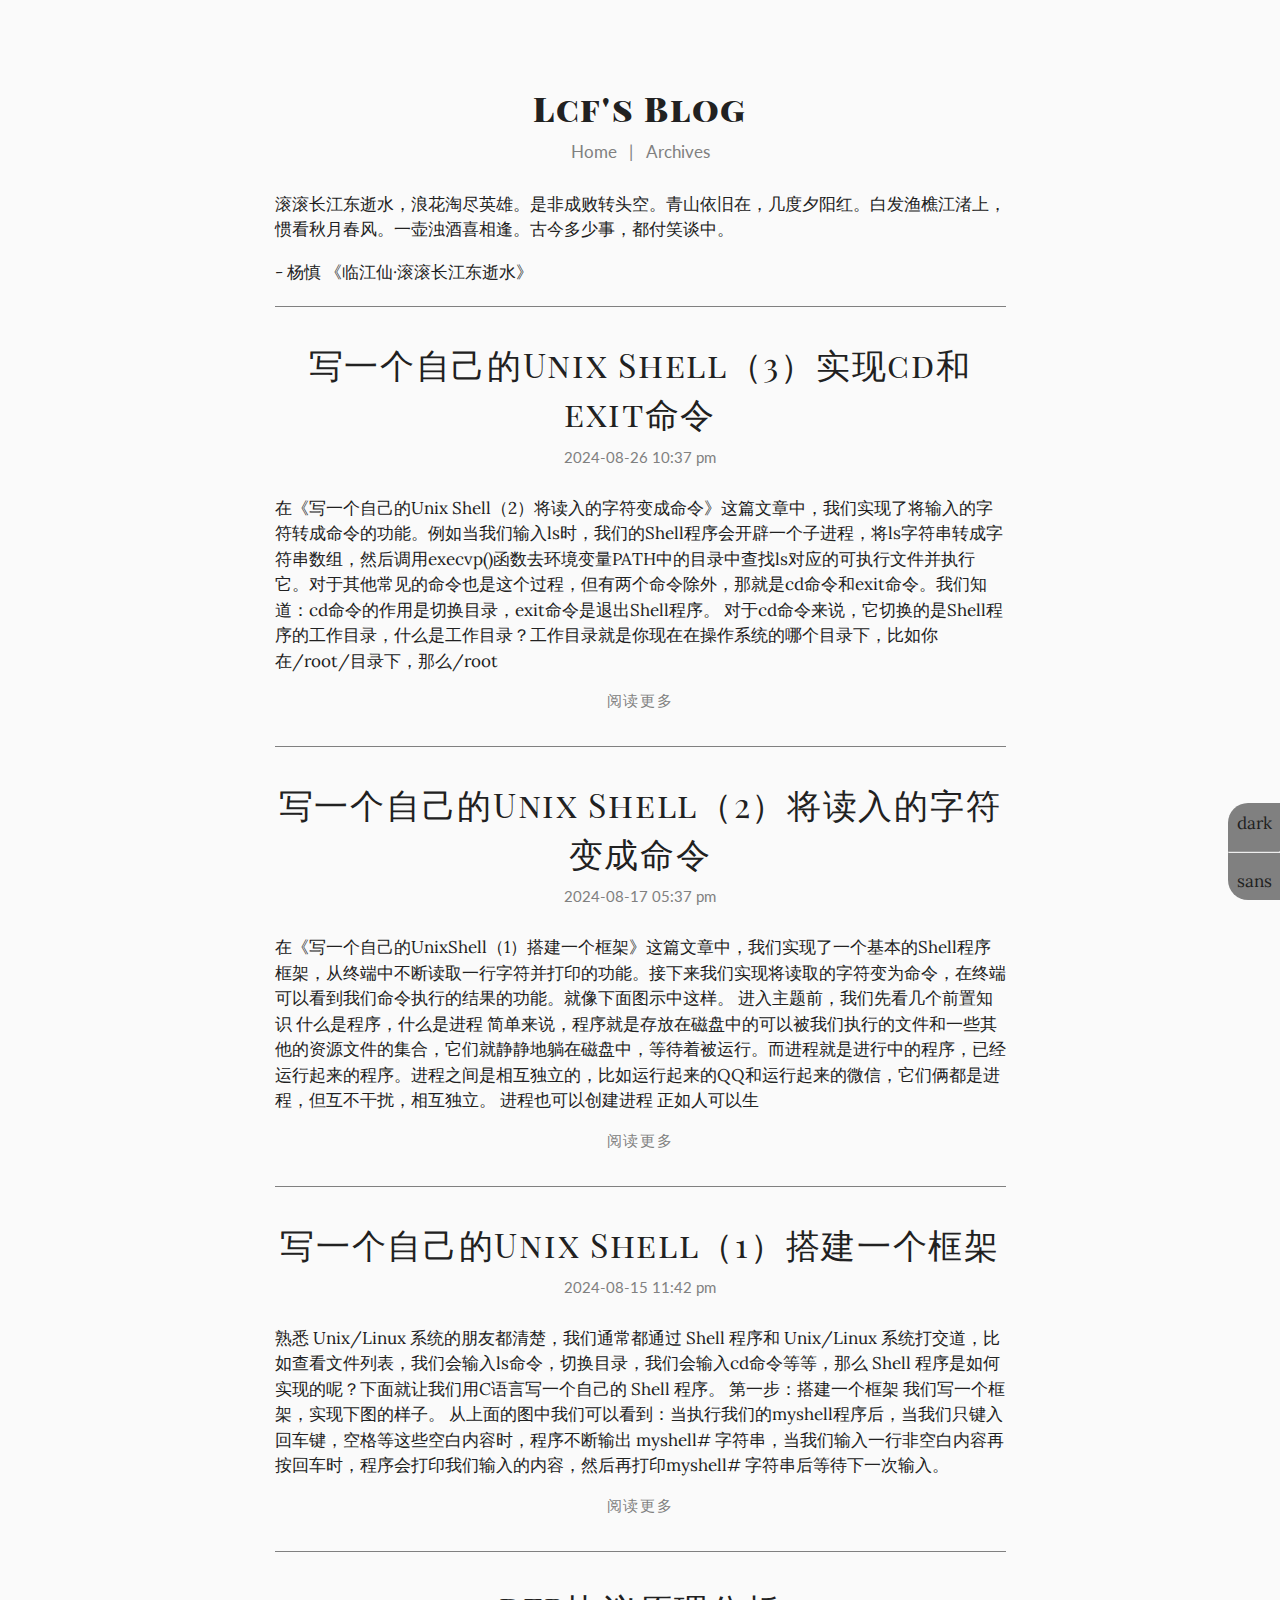
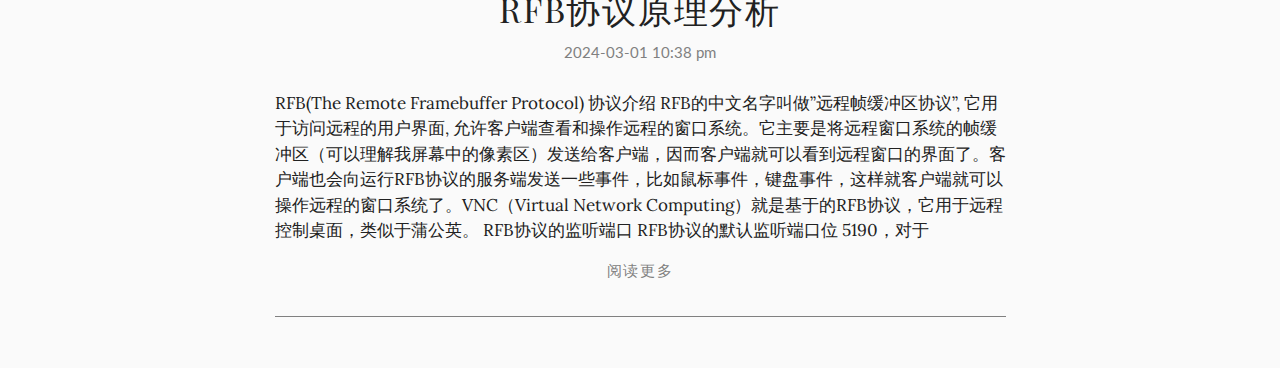
<file: index.html>
<!DOCTYPE html>
<html>
<head>
  <meta charset="utf-8">
  
  <title>Lcf&#39;s Blog</title>
  <meta name="viewport" content="width=device-width, initial-scale=1, maximum-scale=1">
  
  
    <!-- <link rel="icon" href="favicon.ico"> -->
    <link rel="icon" type="image/x-icon" href="[data-uri]" />
  
  
<link rel="stylesheet" href="/css/style.css">

  
    
<link rel="stylesheet" href="/css/highlight.css">

  
  <script src="/js/quotes.js"></script>
  <meta property="og:type" content="website">
<meta property="og:title" content="Lcf&#39;s Blog">
<meta property="og:url" content="http://example.com/index.html">
<meta property="og:site_name" content="Lcf&#39;s Blog">
<meta property="og:locale" content="en_US">
<meta property="article:author" content="longrichli">
<meta name="twitter:card" content="summary"><meta name="generator" content="Hexo 7.3.0"></head>

<body>
  <div id="wrapper">
    <header id="header">
  <h1 id="title">
    <a href="/">Lcf&#39;s Blog</a>
  </h1>
  <nav>
    
    
      
      <a class="nav-link" href="/">Home</a>
    
      
        <span class="nav-spacer">|</span>
      
      <a class="nav-link" href="/archives">Archives</a>
    
    
  </nav>
  <div>
      <!-- <a href="javascript: void(0)" id=""></a> -->
      <div id="quote" class="article-entry"></div>
      <div id="author" class="article-entry"></div>
  </div>
  
</header>

    <div id="content">
      
    
      <article id="post-写一个自己的UnixShell-3" class="article article-type-post" itemprop="blogPost" itemscope>
  <div class="article-inner">
    
      <header class="article-header">
        
  
    <h2 class="article-title" itemprop="name">
      <a href="/2024/08/26/%E5%86%99%E4%B8%80%E4%B8%AA%E8%87%AA%E5%B7%B1%E7%9A%84UnixShell-3/">写一个自己的Unix Shell（3）实现cd和exit命令</a>
      
    </h2>
  


        <div class="article-meta">
          <time class="article-date" datetime="2024-08-26T14:37:47.000Z" itemprop="datePublished">2024-08-26 10:37 pm</time>

          
        </div>
      </header>
    
    <div class="article-entry" itemprop="articleBody">
      
      
        在《写一个自己的Unix Shell（2）将读入的字符变成命令》这篇文章中，我们实现了将输入的字符转成命令的功能。例如当我们输入ls时，我们的Shell程序会开辟一个子进程，将ls字符串转成字符串数组，然后调用execvp()函数去环境变量PATH中的目录中查找ls对应的可执行文件并执行它。对于其他常见的命令也是这个过程，但有两个命令除外，那就是cd命令和exit命令。我们知道：cd命令的作用是切换目录，exit命令是退出Shell程序。

对于cd命令来说，它切换的是Shell程序的工作目录，什么是工作目录？工作目录就是你现在在操作系统的哪个目录下，比如你在/root/目录下，那么/root
      
    </div>
    
      <div class="article-more-link">
        <a href="/2024/08/26/%E5%86%99%E4%B8%80%E4%B8%AA%E8%87%AA%E5%B7%B1%E7%9A%84UnixShell-3/#more">阅读更多</a>
      </div>
    
    
    
      <!-- <footer class="article-footer">
        <a href="/2024/08/26/%E5%86%99%E4%B8%80%E4%B8%AA%E8%87%AA%E5%B7%B1%E7%9A%84UnixShell-3/#idc-container">Comments</a>
      </footer> -->
    
  </div>
</article>



    
      <article id="post-写一个自己的UnixShell-2" class="article article-type-post" itemprop="blogPost" itemscope>
  <div class="article-inner">
    
      <header class="article-header">
        
  
    <h2 class="article-title" itemprop="name">
      <a href="/2024/08/17/%E5%86%99%E4%B8%80%E4%B8%AA%E8%87%AA%E5%B7%B1%E7%9A%84UnixShell-2/">写一个自己的Unix Shell（2）将读入的字符变成命令</a>
      
    </h2>
  


        <div class="article-meta">
          <time class="article-date" datetime="2024-08-17T09:37:37.000Z" itemprop="datePublished">2024-08-17 05:37 pm</time>

          
        </div>
      </header>
    
    <div class="article-entry" itemprop="articleBody">
      
      
        在《写一个自己的UnixShell（1）搭建一个框架》这篇文章中，我们实现了一个基本的Shell程序框架，从终端中不断读取一行字符并打印的功能。接下来我们实现将读取的字符变为命令，在终端可以看到我们命令执行的结果的功能。就像下面图示中这样。



进入主题前，我们先看几个前置知识
什么是程序，什么是进程
简单来说，程序就是存放在磁盘中的可以被我们执行的文件和一些其他的资源文件的集合，它们就静静地躺在磁盘中，等待着被运行。而进程就是进行中的程序，已经运行起来的程序。进程之间是相互独立的，比如运行起来的QQ和运行起来的微信，它们俩都是进程，但互不干扰，相互独立。

进程也可以创建进程
正如人可以生
      
    </div>
    
      <div class="article-more-link">
        <a href="/2024/08/17/%E5%86%99%E4%B8%80%E4%B8%AA%E8%87%AA%E5%B7%B1%E7%9A%84UnixShell-2/#more">阅读更多</a>
      </div>
    
    
    
      <!-- <footer class="article-footer">
        <a href="/2024/08/17/%E5%86%99%E4%B8%80%E4%B8%AA%E8%87%AA%E5%B7%B1%E7%9A%84UnixShell-2/#idc-container">Comments</a>
      </footer> -->
    
  </div>
</article>



    
      <article id="post-写一个自己的UnixShell-1" class="article article-type-post" itemprop="blogPost" itemscope>
  <div class="article-inner">
    
      <header class="article-header">
        
  
    <h2 class="article-title" itemprop="name">
      <a href="/2024/08/15/%E5%86%99%E4%B8%80%E4%B8%AA%E8%87%AA%E5%B7%B1%E7%9A%84UnixShell-1/">写一个自己的Unix Shell（1）搭建一个框架</a>
      
    </h2>
  


        <div class="article-meta">
          <time class="article-date" datetime="2024-08-15T15:42:00.000Z" itemprop="datePublished">2024-08-15 11:42 pm</time>

          
        </div>
      </header>
    
    <div class="article-entry" itemprop="articleBody">
      
      
        熟悉 Unix/Linux 系统的朋友都清楚，我们通常都通过 Shell 程序和 Unix/Linux 系统打交道，比如查看文件列表，我们会输入ls命令，切换目录，我们会输入cd命令等等，那么 Shell 程序是如何实现的呢？下面就让我们用C语言写一个自己的 Shell 程序。

第一步：搭建一个框架
我们写一个框架，实现下图的样子。



从上面的图中我们可以看到：当执行我们的myshell程序后，当我们只键入回车键，空格等这些空白内容时，程序不断输出 myshell# 字符串，当我们输入一行非空白内容再按回车时，程序会打印我们输入的内容，然后再打印myshell# 字符串后等待下一次输入。
      
    </div>
    
      <div class="article-more-link">
        <a href="/2024/08/15/%E5%86%99%E4%B8%80%E4%B8%AA%E8%87%AA%E5%B7%B1%E7%9A%84UnixShell-1/#more">阅读更多</a>
      </div>
    
    
    
      <!-- <footer class="article-footer">
        <a href="/2024/08/15/%E5%86%99%E4%B8%80%E4%B8%AA%E8%87%AA%E5%B7%B1%E7%9A%84UnixShell-1/#idc-container">Comments</a>
      </footer> -->
    
  </div>
</article>



    
      <article id="post-RFB协议原理分析" class="article article-type-post" itemprop="blogPost" itemscope>
  <div class="article-inner">
    
      <header class="article-header">
        
  
    <h2 class="article-title" itemprop="name">
      <a href="/2024/03/01/RFB%E5%8D%8F%E8%AE%AE%E5%8E%9F%E7%90%86%E5%88%86%E6%9E%90/">RFB协议原理分析</a>
      
    </h2>
  


        <div class="article-meta">
          <time class="article-date" datetime="2024-03-01T14:38:35.000Z" itemprop="datePublished">2024-03-01 10:38 pm</time>

          
        </div>
      </header>
    
    <div class="article-entry" itemprop="articleBody">
      
      
        RFB(The Remote Framebuffer Protocol) 协议介绍
RFB的中文名字叫做”远程帧缓冲区协议”, 它用于访问远程的用户界面, 允许客户端查看和操作远程的窗口系统。它主要是将远程窗口系统的帧缓冲区（可以理解我屏幕中的像素区）发送给客户端，因而客户端就可以看到远程窗口的界面了。客户端也会向运行RFB协议的服务端发送一些事件，比如鼠标事件，键盘事件，这样就客户端就可以操作远程的窗口系统了。VNC（Virtual Network Computing）就是基于的RFB协议，它用于远程控制桌面，类似于蒲公英。

RFB协议的监听端口
RFB协议的默认监听端口位 5190，对于
      
    </div>
    
      <div class="article-more-link">
        <a href="/2024/03/01/RFB%E5%8D%8F%E8%AE%AE%E5%8E%9F%E7%90%86%E5%88%86%E6%9E%90/#more">阅读更多</a>
      </div>
    
    
    
      <!-- <footer class="article-footer">
        <a href="/2024/03/01/RFB%E5%8D%8F%E8%AE%AE%E5%8E%9F%E7%90%86%E5%88%86%E6%9E%90/#idc-container">Comments</a>
      </footer> -->
    
  </div>
</article>



    




    </div>
  </div>
  
  
<link rel="stylesheet" href="/css/comments.css">






<div id="settings-container">
  <div id="dark-mode">dark</div>
  <hr>
  <div id="sans-font">sans</div>
</div>
<script type="text/javascript">
let d=document,r=d.documentElement.style,f=r.setProperty.bind(r),l=localStorage,s=l.getItem('s')||(window.matchMedia && window.matchMedia('(prefers-color-scheme: dark)').matches),n=l.getItem('n'),m=d.getElementById("dark-mode"),b=()=>{f('--bg-color','#fafafa');f('--code-bg-color','#f4f4f4');f('--text-color','#212121');f('--secondary-color','#808080');f('--tertiary-color','#b0b0b0');f('--link-color','#b5c8cf');f('--link-hover-color','#618794');f('--link-bg-color','#dae4e7');f('--selection-color','#dae4e7');m.innerHTML="dark"},c=()=>{f('--bg-color','#212121');f('--code-bg-color','#292929');f('--text-color','#bbb');f('--secondary-color','#707070');f('--tertiary-color','#6e6e6e');f('--link-color','#4d6b75');f('--link-hover-color','#96b1bb');f('--link-bg-color','#5d828e');f('--selection-color','#acc1c9');m.innerHTML="light"},o=d.getElementById("sans-font"),e=()=>{f('--body-stack','"Lora", "Georgia", "Times New Roman", serif');o.innerHTML="sans"},g=()=>{f('--body-stack','"Lato", "Lucida Grande", "Lucida Sans Unicode", "Lucida Sans", "Verdana", sans-serif');o.innerHTML="serif"};m.onclick=()=>{if(s==2){s=1;l.setItem('s',s);c()}else{s=2;l.setItem('s',s);b()}};o.onclick=()=>{if(n==2){n=1;l.setItem('n',n);g()}else{n=2;l.setItem('n',n);e()}};if(!s){s=2;l.setItem('s',2)};if(s==1){c()};if(!n){n=2;l.setItem('n',2)};if(n==1){g()};
</script>




</body>
</html>
</file>
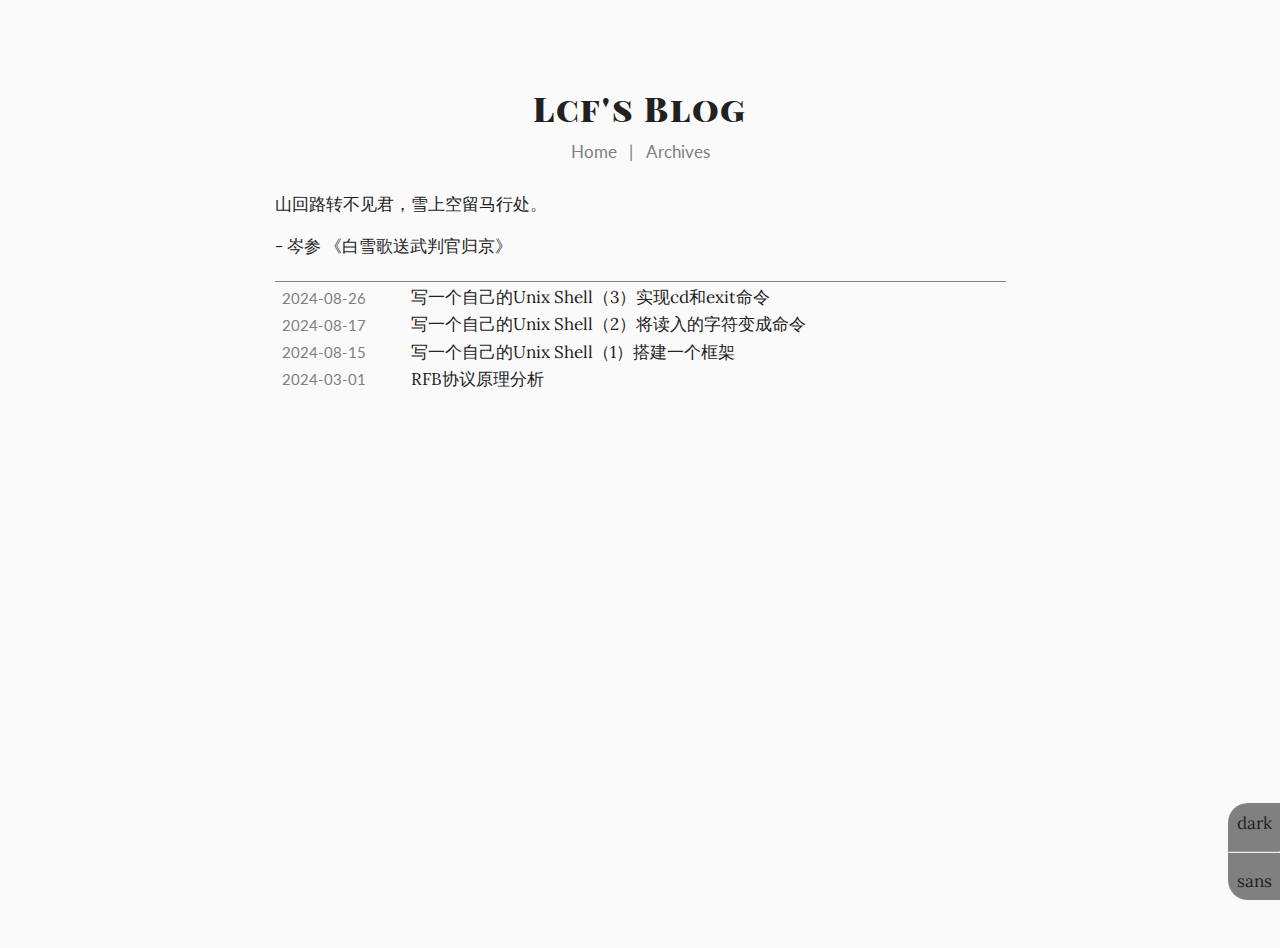
<file: archives/index.html>
<!DOCTYPE html>
<html>
<head>
  <meta charset="utf-8">
  
  <title>Archives | Lcf&#39;s Blog</title>
  <meta name="viewport" content="width=device-width, initial-scale=1, maximum-scale=1">
  
  
    <!-- <link rel="icon" href="favicon.ico"> -->
    <link rel="icon" type="image/x-icon" href="[data-uri]" />
  
  
<link rel="stylesheet" href="/css/style.css">

  
    
<link rel="stylesheet" href="/css/highlight.css">

  
  <script src="/js/quotes.js"></script>
  <meta property="og:type" content="website">
<meta property="og:title" content="Lcf&#39;s Blog">
<meta property="og:url" content="http://example.com/archives/index.html">
<meta property="og:site_name" content="Lcf&#39;s Blog">
<meta property="og:locale" content="en_US">
<meta property="article:author" content="longrichli">
<meta name="twitter:card" content="summary"><meta name="generator" content="Hexo 7.3.0"></head>

<body>
  <div id="wrapper">
    <header id="header">
  <h1 id="title">
    <a href="/">Lcf&#39;s Blog</a>
  </h1>
  <nav>
    
    
      
      <a class="nav-link" href="/">Home</a>
    
      
        <span class="nav-spacer">|</span>
      
      <a class="nav-link" href="/archives">Archives</a>
    
    
  </nav>
  <div>
      <!-- <a href="javascript: void(0)" id=""></a> -->
      <div id="quote" class="article-entry"></div>
      <div id="author" class="article-entry"></div>
  </div>
  
</header>

    <div id="content">
      
    
    
    
      <article class="archive-article archive-type-post">
  <div class="archive-article-inner">
    <header class="archive-article-header">
      <time class="archive-article-date" datetime="2024-08-26T14:37:47.000Z" itemprop="datePublished">2024-08-26</time>

      
  
    <h2 class="archive-article-title" itemprop="name">
      <a href="/2024/08/26/%E5%86%99%E4%B8%80%E4%B8%AA%E8%87%AA%E5%B7%B1%E7%9A%84UnixShell-3/">写一个自己的Unix Shell（3）实现cd和exit命令</a>
      
    </h2>
  


    </header>
  </div>
</article>

    
      <article class="archive-article archive-type-post">
  <div class="archive-article-inner">
    <header class="archive-article-header">
      <time class="archive-article-date" datetime="2024-08-17T09:37:37.000Z" itemprop="datePublished">2024-08-17</time>

      
  
    <h2 class="archive-article-title" itemprop="name">
      <a href="/2024/08/17/%E5%86%99%E4%B8%80%E4%B8%AA%E8%87%AA%E5%B7%B1%E7%9A%84UnixShell-2/">写一个自己的Unix Shell（2）将读入的字符变成命令</a>
      
    </h2>
  


    </header>
  </div>
</article>

    
      <article class="archive-article archive-type-post">
  <div class="archive-article-inner">
    <header class="archive-article-header">
      <time class="archive-article-date" datetime="2024-08-15T15:42:00.000Z" itemprop="datePublished">2024-08-15</time>

      
  
    <h2 class="archive-article-title" itemprop="name">
      <a href="/2024/08/15/%E5%86%99%E4%B8%80%E4%B8%AA%E8%87%AA%E5%B7%B1%E7%9A%84UnixShell-1/">写一个自己的Unix Shell（1）搭建一个框架</a>
      
    </h2>
  


    </header>
  </div>
</article>

    
      <article class="archive-article archive-type-post">
  <div class="archive-article-inner">
    <header class="archive-article-header">
      <time class="archive-article-date" datetime="2024-03-01T14:38:35.000Z" itemprop="datePublished">2024-03-01</time>

      
  
    <h2 class="archive-article-title" itemprop="name">
      <a href="/2024/03/01/RFB%E5%8D%8F%E8%AE%AE%E5%8E%9F%E7%90%86%E5%88%86%E6%9E%90/">RFB协议原理分析</a>
      
    </h2>
  


    </header>
  </div>
</article>

    
    
        </div></section>
    




    </div>
  </div>
  
  
<link rel="stylesheet" href="/css/comments.css">




<script type="text/javascript">
let tgl=(s)=>{x=document.getElementsByName("expand");for(let i=0;i<x.length;i++)x[i].checked=s.checked;}
</script>



<div id="settings-container">
  <div id="dark-mode">dark</div>
  <hr>
  <div id="sans-font">sans</div>
</div>
<script type="text/javascript">
let d=document,r=d.documentElement.style,f=r.setProperty.bind(r),l=localStorage,s=l.getItem('s')||(window.matchMedia && window.matchMedia('(prefers-color-scheme: dark)').matches),n=l.getItem('n'),m=d.getElementById("dark-mode"),b=()=>{f('--bg-color','#fafafa');f('--code-bg-color','#f4f4f4');f('--text-color','#212121');f('--secondary-color','#808080');f('--tertiary-color','#b0b0b0');f('--link-color','#b5c8cf');f('--link-hover-color','#618794');f('--link-bg-color','#dae4e7');f('--selection-color','#dae4e7');m.innerHTML="dark"},c=()=>{f('--bg-color','#212121');f('--code-bg-color','#292929');f('--text-color','#bbb');f('--secondary-color','#707070');f('--tertiary-color','#6e6e6e');f('--link-color','#4d6b75');f('--link-hover-color','#96b1bb');f('--link-bg-color','#5d828e');f('--selection-color','#acc1c9');m.innerHTML="light"},o=d.getElementById("sans-font"),e=()=>{f('--body-stack','"Lora", "Georgia", "Times New Roman", serif');o.innerHTML="sans"},g=()=>{f('--body-stack','"Lato", "Lucida Grande", "Lucida Sans Unicode", "Lucida Sans", "Verdana", sans-serif');o.innerHTML="serif"};m.onclick=()=>{if(s==2){s=1;l.setItem('s',s);c()}else{s=2;l.setItem('s',s);b()}};o.onclick=()=>{if(n==2){n=1;l.setItem('n',n);g()}else{n=2;l.setItem('n',n);e()}};if(!s){s=2;l.setItem('s',2)};if(s==1){c()};if(!n){n=2;l.setItem('n',2)};if(n==1){g()};
</script>




</body>
</html>
</file>
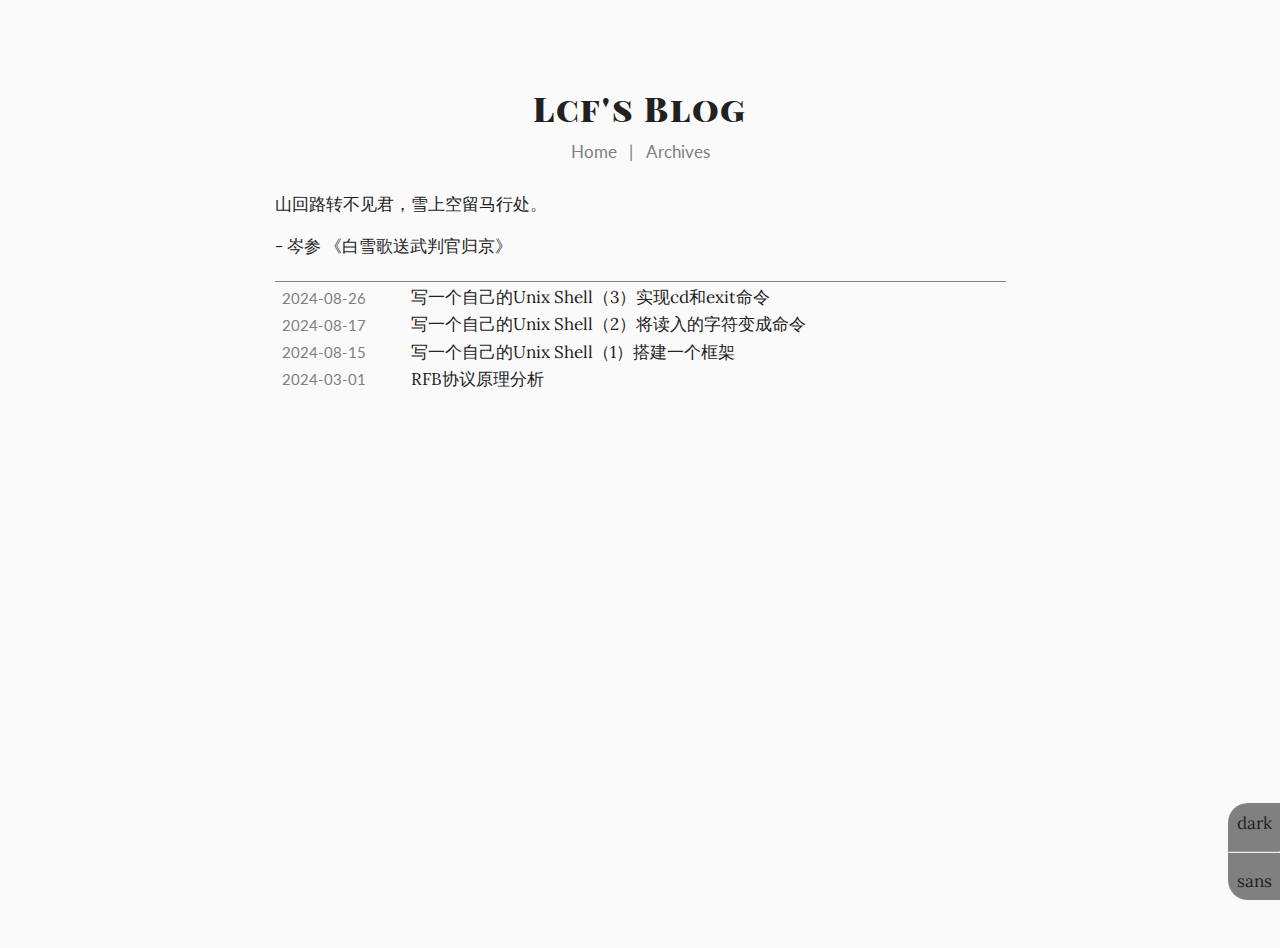
<file: archives/2024/index.html>
<!DOCTYPE html>
<html>
<head>
  <meta charset="utf-8">
  
  <title>Archives: 2024 | Lcf&#39;s Blog</title>
  <meta name="viewport" content="width=device-width, initial-scale=1, maximum-scale=1">
  
  
    <!-- <link rel="icon" href="favicon.ico"> -->
    <link rel="icon" type="image/x-icon" href="[data-uri]" />
  
  
<link rel="stylesheet" href="/css/style.css">

  
    
<link rel="stylesheet" href="/css/highlight.css">

  
  <script src="/js/quotes.js"></script>
  <meta property="og:type" content="website">
<meta property="og:title" content="Lcf&#39;s Blog">
<meta property="og:url" content="http://example.com/archives/2024/index.html">
<meta property="og:site_name" content="Lcf&#39;s Blog">
<meta property="og:locale" content="en_US">
<meta property="article:author" content="longrichli">
<meta name="twitter:card" content="summary"><meta name="generator" content="Hexo 7.3.0"></head>

<body>
  <div id="wrapper">
    <header id="header">
  <h1 id="title">
    <a href="/">Lcf&#39;s Blog</a>
  </h1>
  <nav>
    
    
      
      <a class="nav-link" href="/">Home</a>
    
      
        <span class="nav-spacer">|</span>
      
      <a class="nav-link" href="/archives">Archives</a>
    
    
  </nav>
  <div>
      <!-- <a href="javascript: void(0)" id=""></a> -->
      <div id="quote" class="article-entry"></div>
      <div id="author" class="article-entry"></div>
  </div>
  
</header>

    <div id="content">
      
    
    
    
      <article class="archive-article archive-type-post">
  <div class="archive-article-inner">
    <header class="archive-article-header">
      <time class="archive-article-date" datetime="2024-08-26T14:37:47.000Z" itemprop="datePublished">2024-08-26</time>

      
  
    <h2 class="archive-article-title" itemprop="name">
      <a href="/2024/08/26/%E5%86%99%E4%B8%80%E4%B8%AA%E8%87%AA%E5%B7%B1%E7%9A%84UnixShell-3/">写一个自己的Unix Shell（3）实现cd和exit命令</a>
      
    </h2>
  


    </header>
  </div>
</article>

    
      <article class="archive-article archive-type-post">
  <div class="archive-article-inner">
    <header class="archive-article-header">
      <time class="archive-article-date" datetime="2024-08-17T09:37:37.000Z" itemprop="datePublished">2024-08-17</time>

      
  
    <h2 class="archive-article-title" itemprop="name">
      <a href="/2024/08/17/%E5%86%99%E4%B8%80%E4%B8%AA%E8%87%AA%E5%B7%B1%E7%9A%84UnixShell-2/">写一个自己的Unix Shell（2）将读入的字符变成命令</a>
      
    </h2>
  


    </header>
  </div>
</article>

    
      <article class="archive-article archive-type-post">
  <div class="archive-article-inner">
    <header class="archive-article-header">
      <time class="archive-article-date" datetime="2024-08-15T15:42:00.000Z" itemprop="datePublished">2024-08-15</time>

      
  
    <h2 class="archive-article-title" itemprop="name">
      <a href="/2024/08/15/%E5%86%99%E4%B8%80%E4%B8%AA%E8%87%AA%E5%B7%B1%E7%9A%84UnixShell-1/">写一个自己的Unix Shell（1）搭建一个框架</a>
      
    </h2>
  


    </header>
  </div>
</article>

    
      <article class="archive-article archive-type-post">
  <div class="archive-article-inner">
    <header class="archive-article-header">
      <time class="archive-article-date" datetime="2024-03-01T14:38:35.000Z" itemprop="datePublished">2024-03-01</time>

      
  
    <h2 class="archive-article-title" itemprop="name">
      <a href="/2024/03/01/RFB%E5%8D%8F%E8%AE%AE%E5%8E%9F%E7%90%86%E5%88%86%E6%9E%90/">RFB协议原理分析</a>
      
    </h2>
  


    </header>
  </div>
</article>

    
    
        </div></section>
    




    </div>
  </div>
  
  
<link rel="stylesheet" href="/css/comments.css">




<script type="text/javascript">
let tgl=(s)=>{x=document.getElementsByName("expand");for(let i=0;i<x.length;i++)x[i].checked=s.checked;}
</script>



<div id="settings-container">
  <div id="dark-mode">dark</div>
  <hr>
  <div id="sans-font">sans</div>
</div>
<script type="text/javascript">
let d=document,r=d.documentElement.style,f=r.setProperty.bind(r),l=localStorage,s=l.getItem('s')||(window.matchMedia && window.matchMedia('(prefers-color-scheme: dark)').matches),n=l.getItem('n'),m=d.getElementById("dark-mode"),b=()=>{f('--bg-color','#fafafa');f('--code-bg-color','#f4f4f4');f('--text-color','#212121');f('--secondary-color','#808080');f('--tertiary-color','#b0b0b0');f('--link-color','#b5c8cf');f('--link-hover-color','#618794');f('--link-bg-color','#dae4e7');f('--selection-color','#dae4e7');m.innerHTML="dark"},c=()=>{f('--bg-color','#212121');f('--code-bg-color','#292929');f('--text-color','#bbb');f('--secondary-color','#707070');f('--tertiary-color','#6e6e6e');f('--link-color','#4d6b75');f('--link-hover-color','#96b1bb');f('--link-bg-color','#5d828e');f('--selection-color','#acc1c9');m.innerHTML="light"},o=d.getElementById("sans-font"),e=()=>{f('--body-stack','"Lora", "Georgia", "Times New Roman", serif');o.innerHTML="sans"},g=()=>{f('--body-stack','"Lato", "Lucida Grande", "Lucida Sans Unicode", "Lucida Sans", "Verdana", sans-serif');o.innerHTML="serif"};m.onclick=()=>{if(s==2){s=1;l.setItem('s',s);c()}else{s=2;l.setItem('s',s);b()}};o.onclick=()=>{if(n==2){n=1;l.setItem('n',n);g()}else{n=2;l.setItem('n',n);e()}};if(!s){s=2;l.setItem('s',2)};if(s==1){c()};if(!n){n=2;l.setItem('n',2)};if(n==1){g()};
</script>




</body>
</html>
</file>
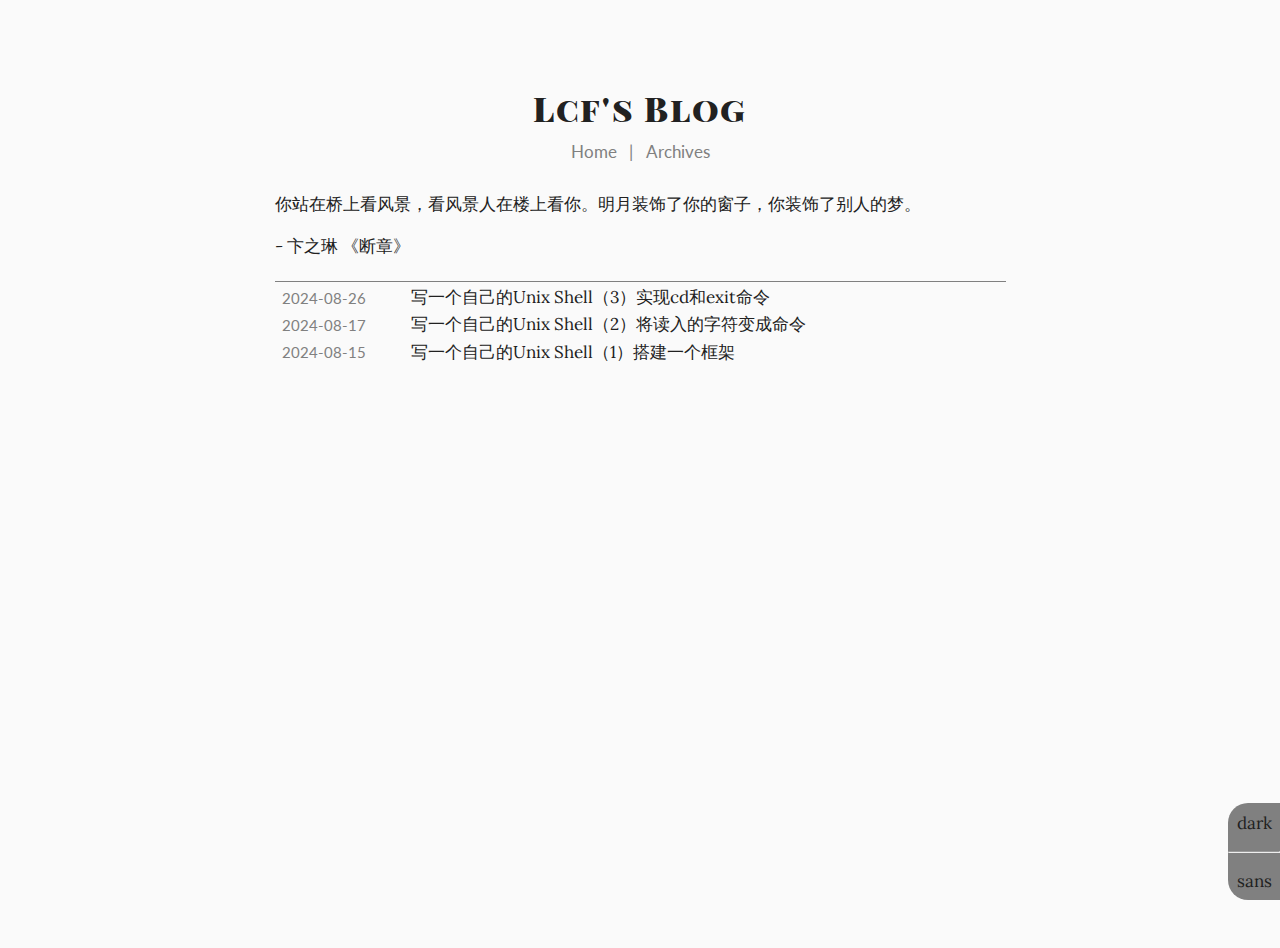
<file: tags/C语言/index.html>
<!DOCTYPE html>
<html>
<head>
  <meta charset="utf-8">
  
  <title>Tag: C语言 | Lcf&#39;s Blog</title>
  <meta name="viewport" content="width=device-width, initial-scale=1, maximum-scale=1">
  
  
    <!-- <link rel="icon" href="favicon.ico"> -->
    <link rel="icon" type="image/x-icon" href="[data-uri]" />
  
  
<link rel="stylesheet" href="/css/style.css">

  
    
<link rel="stylesheet" href="/css/highlight.css">

  
  <script src="/js/quotes.js"></script>
  <meta property="og:type" content="website">
<meta property="og:title" content="Lcf&#39;s Blog">
<meta property="og:url" content="http://example.com/tags/C%E8%AF%AD%E8%A8%80/index.html">
<meta property="og:site_name" content="Lcf&#39;s Blog">
<meta property="og:locale" content="en_US">
<meta property="article:author" content="longrichli">
<meta name="twitter:card" content="summary"><meta name="generator" content="Hexo 7.3.0"></head>

<body>
  <div id="wrapper">
    <header id="header">
  <h1 id="title">
    <a href="/">Lcf&#39;s Blog</a>
  </h1>
  <nav>
    
    
      
      <a class="nav-link" href="/">Home</a>
    
      
        <span class="nav-spacer">|</span>
      
      <a class="nav-link" href="/archives">Archives</a>
    
    
  </nav>
  <div>
      <!-- <a href="javascript: void(0)" id=""></a> -->
      <div id="quote" class="article-entry"></div>
      <div id="author" class="article-entry"></div>
  </div>
  
</header>

    <div id="content">
      
    
    
    
      <article class="archive-article archive-type-post">
  <div class="archive-article-inner">
    <header class="archive-article-header">
      <time class="archive-article-date" datetime="2024-08-26T14:37:47.000Z" itemprop="datePublished">2024-08-26</time>

      
  
    <h2 class="archive-article-title" itemprop="name">
      <a href="/2024/08/26/%E5%86%99%E4%B8%80%E4%B8%AA%E8%87%AA%E5%B7%B1%E7%9A%84UnixShell-3/">写一个自己的Unix Shell（3）实现cd和exit命令</a>
      
    </h2>
  


    </header>
  </div>
</article>

    
      <article class="archive-article archive-type-post">
  <div class="archive-article-inner">
    <header class="archive-article-header">
      <time class="archive-article-date" datetime="2024-08-17T09:37:37.000Z" itemprop="datePublished">2024-08-17</time>

      
  
    <h2 class="archive-article-title" itemprop="name">
      <a href="/2024/08/17/%E5%86%99%E4%B8%80%E4%B8%AA%E8%87%AA%E5%B7%B1%E7%9A%84UnixShell-2/">写一个自己的Unix Shell（2）将读入的字符变成命令</a>
      
    </h2>
  


    </header>
  </div>
</article>

    
      <article class="archive-article archive-type-post">
  <div class="archive-article-inner">
    <header class="archive-article-header">
      <time class="archive-article-date" datetime="2024-08-15T15:42:00.000Z" itemprop="datePublished">2024-08-15</time>

      
  
    <h2 class="archive-article-title" itemprop="name">
      <a href="/2024/08/15/%E5%86%99%E4%B8%80%E4%B8%AA%E8%87%AA%E5%B7%B1%E7%9A%84UnixShell-1/">写一个自己的Unix Shell（1）搭建一个框架</a>
      
    </h2>
  


    </header>
  </div>
</article>

    
    
        </div></section>
    




    </div>
  </div>
  
  
<link rel="stylesheet" href="/css/comments.css">




<script type="text/javascript">
let tgl=(s)=>{x=document.getElementsByName("expand");for(let i=0;i<x.length;i++)x[i].checked=s.checked;}
</script>



<div id="settings-container">
  <div id="dark-mode">dark</div>
  <hr>
  <div id="sans-font">sans</div>
</div>
<script type="text/javascript">
let d=document,r=d.documentElement.style,f=r.setProperty.bind(r),l=localStorage,s=l.getItem('s')||(window.matchMedia && window.matchMedia('(prefers-color-scheme: dark)').matches),n=l.getItem('n'),m=d.getElementById("dark-mode"),b=()=>{f('--bg-color','#fafafa');f('--code-bg-color','#f4f4f4');f('--text-color','#212121');f('--secondary-color','#808080');f('--tertiary-color','#b0b0b0');f('--link-color','#b5c8cf');f('--link-hover-color','#618794');f('--link-bg-color','#dae4e7');f('--selection-color','#dae4e7');m.innerHTML="dark"},c=()=>{f('--bg-color','#212121');f('--code-bg-color','#292929');f('--text-color','#bbb');f('--secondary-color','#707070');f('--tertiary-color','#6e6e6e');f('--link-color','#4d6b75');f('--link-hover-color','#96b1bb');f('--link-bg-color','#5d828e');f('--selection-color','#acc1c9');m.innerHTML="light"},o=d.getElementById("sans-font"),e=()=>{f('--body-stack','"Lora", "Georgia", "Times New Roman", serif');o.innerHTML="sans"},g=()=>{f('--body-stack','"Lato", "Lucida Grande", "Lucida Sans Unicode", "Lucida Sans", "Verdana", sans-serif');o.innerHTML="serif"};m.onclick=()=>{if(s==2){s=1;l.setItem('s',s);c()}else{s=2;l.setItem('s',s);b()}};o.onclick=()=>{if(n==2){n=1;l.setItem('n',n);g()}else{n=2;l.setItem('n',n);e()}};if(!s){s=2;l.setItem('s',2)};if(s==1){c()};if(!n){n=2;l.setItem('n',2)};if(n==1){g()};
</script>




</body>
</html>
</file>
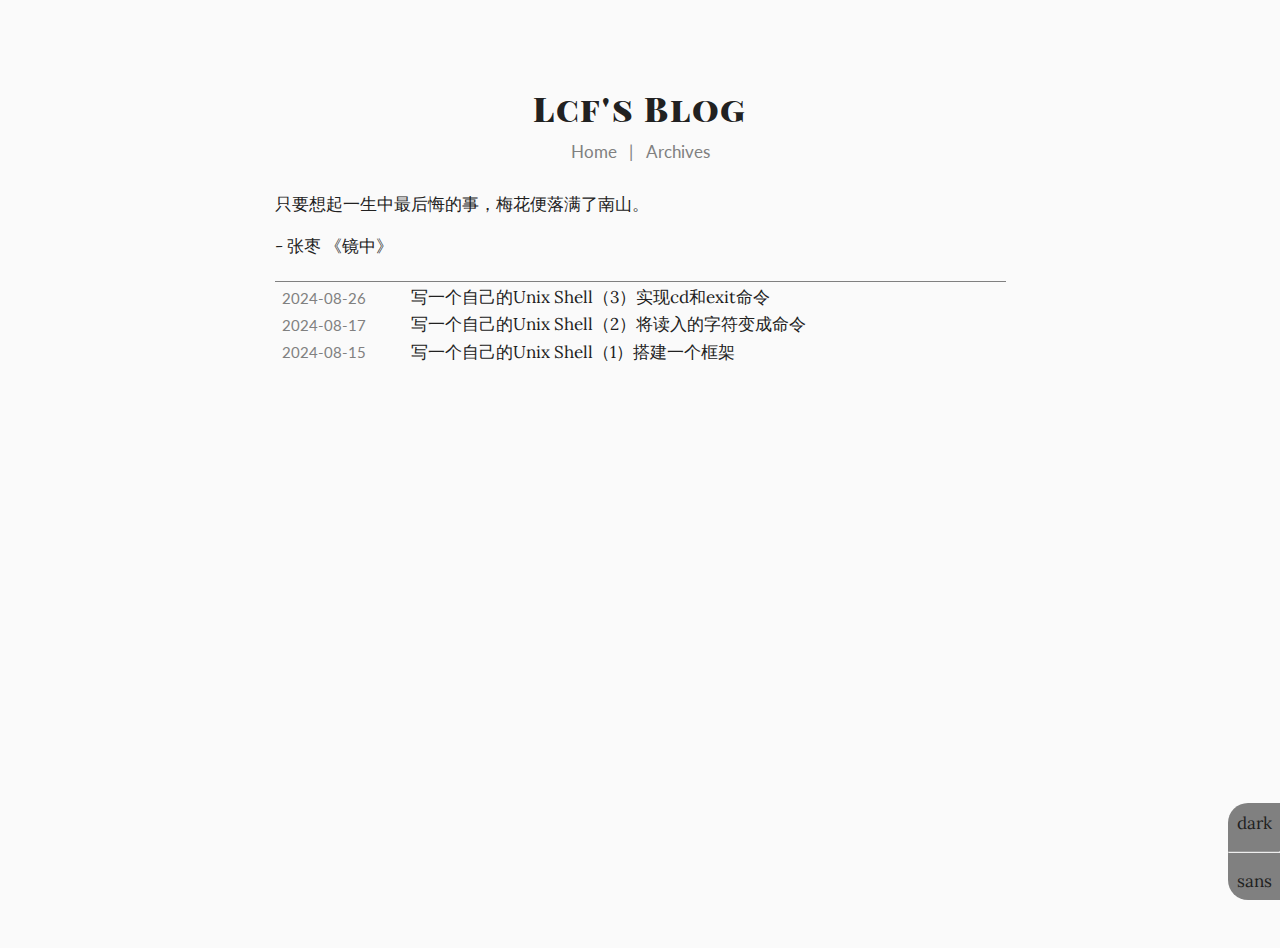
<file: tags/写一个自己的Unix-Shell/index.html>
<!DOCTYPE html>
<html>
<head>
  <meta charset="utf-8">
  
  <title>Tag: 写一个自己的Unix Shell | Lcf&#39;s Blog</title>
  <meta name="viewport" content="width=device-width, initial-scale=1, maximum-scale=1">
  
  
    <!-- <link rel="icon" href="favicon.ico"> -->
    <link rel="icon" type="image/x-icon" href="[data-uri]" />
  
  
<link rel="stylesheet" href="/css/style.css">

  
    
<link rel="stylesheet" href="/css/highlight.css">

  
  <script src="/js/quotes.js"></script>
  <meta property="og:type" content="website">
<meta property="og:title" content="Lcf&#39;s Blog">
<meta property="og:url" content="http://example.com/tags/%E5%86%99%E4%B8%80%E4%B8%AA%E8%87%AA%E5%B7%B1%E7%9A%84Unix-Shell/index.html">
<meta property="og:site_name" content="Lcf&#39;s Blog">
<meta property="og:locale" content="en_US">
<meta property="article:author" content="longrichli">
<meta name="twitter:card" content="summary"><meta name="generator" content="Hexo 7.3.0"></head>

<body>
  <div id="wrapper">
    <header id="header">
  <h1 id="title">
    <a href="/">Lcf&#39;s Blog</a>
  </h1>
  <nav>
    
    
      
      <a class="nav-link" href="/">Home</a>
    
      
        <span class="nav-spacer">|</span>
      
      <a class="nav-link" href="/archives">Archives</a>
    
    
  </nav>
  <div>
      <!-- <a href="javascript: void(0)" id=""></a> -->
      <div id="quote" class="article-entry"></div>
      <div id="author" class="article-entry"></div>
  </div>
  
</header>

    <div id="content">
      
    
    
    
      <article class="archive-article archive-type-post">
  <div class="archive-article-inner">
    <header class="archive-article-header">
      <time class="archive-article-date" datetime="2024-08-26T14:37:47.000Z" itemprop="datePublished">2024-08-26</time>

      
  
    <h2 class="archive-article-title" itemprop="name">
      <a href="/2024/08/26/%E5%86%99%E4%B8%80%E4%B8%AA%E8%87%AA%E5%B7%B1%E7%9A%84UnixShell-3/">写一个自己的Unix Shell（3）实现cd和exit命令</a>
      
    </h2>
  


    </header>
  </div>
</article>

    
      <article class="archive-article archive-type-post">
  <div class="archive-article-inner">
    <header class="archive-article-header">
      <time class="archive-article-date" datetime="2024-08-17T09:37:37.000Z" itemprop="datePublished">2024-08-17</time>

      
  
    <h2 class="archive-article-title" itemprop="name">
      <a href="/2024/08/17/%E5%86%99%E4%B8%80%E4%B8%AA%E8%87%AA%E5%B7%B1%E7%9A%84UnixShell-2/">写一个自己的Unix Shell（2）将读入的字符变成命令</a>
      
    </h2>
  


    </header>
  </div>
</article>

    
      <article class="archive-article archive-type-post">
  <div class="archive-article-inner">
    <header class="archive-article-header">
      <time class="archive-article-date" datetime="2024-08-15T15:42:00.000Z" itemprop="datePublished">2024-08-15</time>

      
  
    <h2 class="archive-article-title" itemprop="name">
      <a href="/2024/08/15/%E5%86%99%E4%B8%80%E4%B8%AA%E8%87%AA%E5%B7%B1%E7%9A%84UnixShell-1/">写一个自己的Unix Shell（1）搭建一个框架</a>
      
    </h2>
  


    </header>
  </div>
</article>

    
    
        </div></section>
    




    </div>
  </div>
  
  
<link rel="stylesheet" href="/css/comments.css">




<script type="text/javascript">
let tgl=(s)=>{x=document.getElementsByName("expand");for(let i=0;i<x.length;i++)x[i].checked=s.checked;}
</script>



<div id="settings-container">
  <div id="dark-mode">dark</div>
  <hr>
  <div id="sans-font">sans</div>
</div>
<script type="text/javascript">
let d=document,r=d.documentElement.style,f=r.setProperty.bind(r),l=localStorage,s=l.getItem('s')||(window.matchMedia && window.matchMedia('(prefers-color-scheme: dark)').matches),n=l.getItem('n'),m=d.getElementById("dark-mode"),b=()=>{f('--bg-color','#fafafa');f('--code-bg-color','#f4f4f4');f('--text-color','#212121');f('--secondary-color','#808080');f('--tertiary-color','#b0b0b0');f('--link-color','#b5c8cf');f('--link-hover-color','#618794');f('--link-bg-color','#dae4e7');f('--selection-color','#dae4e7');m.innerHTML="dark"},c=()=>{f('--bg-color','#212121');f('--code-bg-color','#292929');f('--text-color','#bbb');f('--secondary-color','#707070');f('--tertiary-color','#6e6e6e');f('--link-color','#4d6b75');f('--link-hover-color','#96b1bb');f('--link-bg-color','#5d828e');f('--selection-color','#acc1c9');m.innerHTML="light"},o=d.getElementById("sans-font"),e=()=>{f('--body-stack','"Lora", "Georgia", "Times New Roman", serif');o.innerHTML="sans"},g=()=>{f('--body-stack','"Lato", "Lucida Grande", "Lucida Sans Unicode", "Lucida Sans", "Verdana", sans-serif');o.innerHTML="serif"};m.onclick=()=>{if(s==2){s=1;l.setItem('s',s);c()}else{s=2;l.setItem('s',s);b()}};o.onclick=()=>{if(n==2){n=1;l.setItem('n',n);g()}else{n=2;l.setItem('n',n);e()}};if(!s){s=2;l.setItem('s',2)};if(s==1){c()};if(!n){n=2;l.setItem('n',2)};if(n==1){g()};
</script>




</body>
</html>
</file>
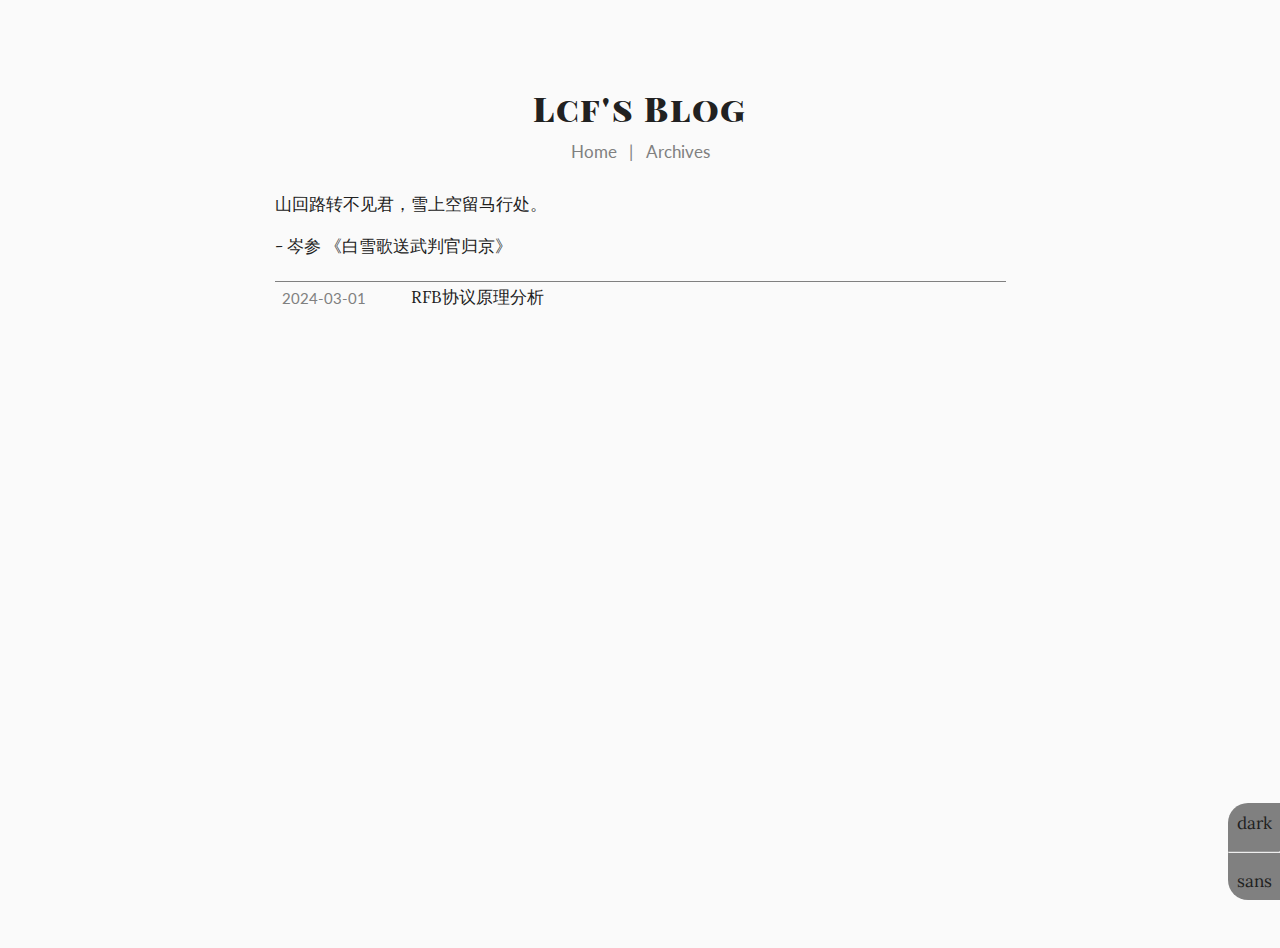
<file: tags/网络协议/index.html>
<!DOCTYPE html>
<html>
<head>
  <meta charset="utf-8">
  
  <title>Tag: 网络协议 | Lcf&#39;s Blog</title>
  <meta name="viewport" content="width=device-width, initial-scale=1, maximum-scale=1">
  
  
    <!-- <link rel="icon" href="favicon.ico"> -->
    <link rel="icon" type="image/x-icon" href="[data-uri]" />
  
  
<link rel="stylesheet" href="/css/style.css">

  
    
<link rel="stylesheet" href="/css/highlight.css">

  
  <script src="/js/quotes.js"></script>
  <meta property="og:type" content="website">
<meta property="og:title" content="Lcf&#39;s Blog">
<meta property="og:url" content="http://example.com/tags/%E7%BD%91%E7%BB%9C%E5%8D%8F%E8%AE%AE/index.html">
<meta property="og:site_name" content="Lcf&#39;s Blog">
<meta property="og:locale" content="en_US">
<meta property="article:author" content="longrichli">
<meta name="twitter:card" content="summary"><meta name="generator" content="Hexo 7.3.0"></head>

<body>
  <div id="wrapper">
    <header id="header">
  <h1 id="title">
    <a href="/">Lcf&#39;s Blog</a>
  </h1>
  <nav>
    
    
      
      <a class="nav-link" href="/">Home</a>
    
      
        <span class="nav-spacer">|</span>
      
      <a class="nav-link" href="/archives">Archives</a>
    
    
  </nav>
  <div>
      <!-- <a href="javascript: void(0)" id=""></a> -->
      <div id="quote" class="article-entry"></div>
      <div id="author" class="article-entry"></div>
  </div>
  
</header>

    <div id="content">
      
    
    
    
      <article class="archive-article archive-type-post">
  <div class="archive-article-inner">
    <header class="archive-article-header">
      <time class="archive-article-date" datetime="2024-03-01T14:38:35.000Z" itemprop="datePublished">2024-03-01</time>

      
  
    <h2 class="archive-article-title" itemprop="name">
      <a href="/2024/03/01/RFB%E5%8D%8F%E8%AE%AE%E5%8E%9F%E7%90%86%E5%88%86%E6%9E%90/">RFB协议原理分析</a>
      
    </h2>
  


    </header>
  </div>
</article>

    
    
        </div></section>
    




    </div>
  </div>
  
  
<link rel="stylesheet" href="/css/comments.css">




<script type="text/javascript">
let tgl=(s)=>{x=document.getElementsByName("expand");for(let i=0;i<x.length;i++)x[i].checked=s.checked;}
</script>



<div id="settings-container">
  <div id="dark-mode">dark</div>
  <hr>
  <div id="sans-font">sans</div>
</div>
<script type="text/javascript">
let d=document,r=d.documentElement.style,f=r.setProperty.bind(r),l=localStorage,s=l.getItem('s')||(window.matchMedia && window.matchMedia('(prefers-color-scheme: dark)').matches),n=l.getItem('n'),m=d.getElementById("dark-mode"),b=()=>{f('--bg-color','#fafafa');f('--code-bg-color','#f4f4f4');f('--text-color','#212121');f('--secondary-color','#808080');f('--tertiary-color','#b0b0b0');f('--link-color','#b5c8cf');f('--link-hover-color','#618794');f('--link-bg-color','#dae4e7');f('--selection-color','#dae4e7');m.innerHTML="dark"},c=()=>{f('--bg-color','#212121');f('--code-bg-color','#292929');f('--text-color','#bbb');f('--secondary-color','#707070');f('--tertiary-color','#6e6e6e');f('--link-color','#4d6b75');f('--link-hover-color','#96b1bb');f('--link-bg-color','#5d828e');f('--selection-color','#acc1c9');m.innerHTML="light"},o=d.getElementById("sans-font"),e=()=>{f('--body-stack','"Lora", "Georgia", "Times New Roman", serif');o.innerHTML="sans"},g=()=>{f('--body-stack','"Lato", "Lucida Grande", "Lucida Sans Unicode", "Lucida Sans", "Verdana", sans-serif');o.innerHTML="serif"};m.onclick=()=>{if(s==2){s=1;l.setItem('s',s);c()}else{s=2;l.setItem('s',s);b()}};o.onclick=()=>{if(n==2){n=1;l.setItem('n',n);g()}else{n=2;l.setItem('n',n);e()}};if(!s){s=2;l.setItem('s',2)};if(s==1){c()};if(!n){n=2;l.setItem('n',2)};if(n==1){g()};
</script>




</body>
</html>
</file>
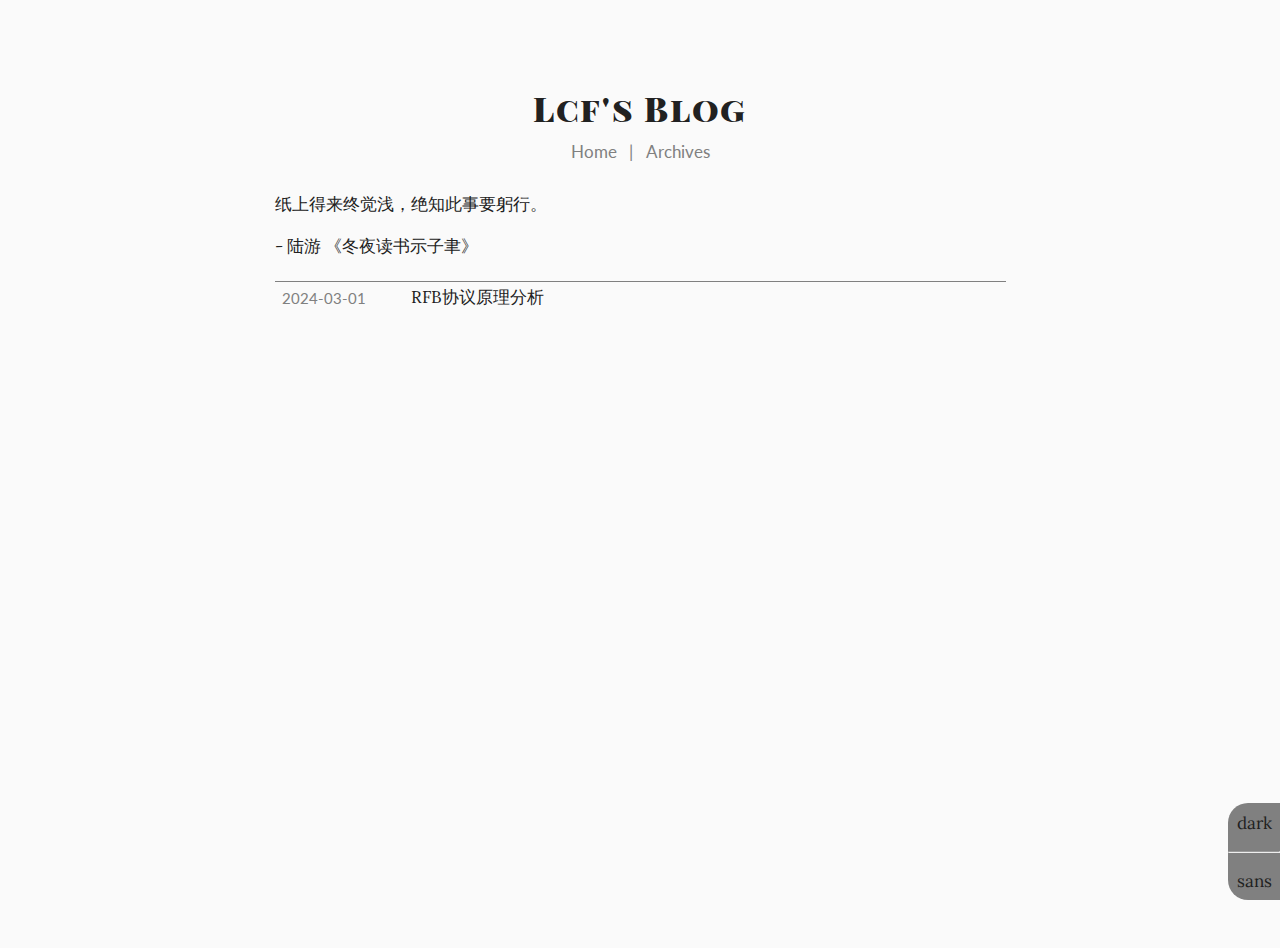
<file: archives/2024/03/index.html>
<!DOCTYPE html>
<html>
<head>
  <meta charset="utf-8">
  
  <title>Archives: 2024/3 | Lcf&#39;s Blog</title>
  <meta name="viewport" content="width=device-width, initial-scale=1, maximum-scale=1">
  
  
    <!-- <link rel="icon" href="favicon.ico"> -->
    <link rel="icon" type="image/x-icon" href="[data-uri]" />
  
  
<link rel="stylesheet" href="/css/style.css">

  
    
<link rel="stylesheet" href="/css/highlight.css">

  
  <script src="/js/quotes.js"></script>
  <meta property="og:type" content="website">
<meta property="og:title" content="Lcf&#39;s Blog">
<meta property="og:url" content="http://example.com/archives/2024/03/index.html">
<meta property="og:site_name" content="Lcf&#39;s Blog">
<meta property="og:locale" content="en_US">
<meta property="article:author" content="longrichli">
<meta name="twitter:card" content="summary"><meta name="generator" content="Hexo 7.3.0"></head>

<body>
  <div id="wrapper">
    <header id="header">
  <h1 id="title">
    <a href="/">Lcf&#39;s Blog</a>
  </h1>
  <nav>
    
    
      
      <a class="nav-link" href="/">Home</a>
    
      
        <span class="nav-spacer">|</span>
      
      <a class="nav-link" href="/archives">Archives</a>
    
    
  </nav>
  <div>
      <!-- <a href="javascript: void(0)" id=""></a> -->
      <div id="quote" class="article-entry"></div>
      <div id="author" class="article-entry"></div>
  </div>
  
</header>

    <div id="content">
      
    
    
    
      <article class="archive-article archive-type-post">
  <div class="archive-article-inner">
    <header class="archive-article-header">
      <time class="archive-article-date" datetime="2024-03-01T14:38:35.000Z" itemprop="datePublished">2024-03-01</time>

      
  
    <h2 class="archive-article-title" itemprop="name">
      <a href="/2024/03/01/RFB%E5%8D%8F%E8%AE%AE%E5%8E%9F%E7%90%86%E5%88%86%E6%9E%90/">RFB协议原理分析</a>
      
    </h2>
  


    </header>
  </div>
</article>

    
    
        </div></section>
    




    </div>
  </div>
  
  
<link rel="stylesheet" href="/css/comments.css">




<script type="text/javascript">
let tgl=(s)=>{x=document.getElementsByName("expand");for(let i=0;i<x.length;i++)x[i].checked=s.checked;}
</script>



<div id="settings-container">
  <div id="dark-mode">dark</div>
  <hr>
  <div id="sans-font">sans</div>
</div>
<script type="text/javascript">
let d=document,r=d.documentElement.style,f=r.setProperty.bind(r),l=localStorage,s=l.getItem('s')||(window.matchMedia && window.matchMedia('(prefers-color-scheme: dark)').matches),n=l.getItem('n'),m=d.getElementById("dark-mode"),b=()=>{f('--bg-color','#fafafa');f('--code-bg-color','#f4f4f4');f('--text-color','#212121');f('--secondary-color','#808080');f('--tertiary-color','#b0b0b0');f('--link-color','#b5c8cf');f('--link-hover-color','#618794');f('--link-bg-color','#dae4e7');f('--selection-color','#dae4e7');m.innerHTML="dark"},c=()=>{f('--bg-color','#212121');f('--code-bg-color','#292929');f('--text-color','#bbb');f('--secondary-color','#707070');f('--tertiary-color','#6e6e6e');f('--link-color','#4d6b75');f('--link-hover-color','#96b1bb');f('--link-bg-color','#5d828e');f('--selection-color','#acc1c9');m.innerHTML="light"},o=d.getElementById("sans-font"),e=()=>{f('--body-stack','"Lora", "Georgia", "Times New Roman", serif');o.innerHTML="sans"},g=()=>{f('--body-stack','"Lato", "Lucida Grande", "Lucida Sans Unicode", "Lucida Sans", "Verdana", sans-serif');o.innerHTML="serif"};m.onclick=()=>{if(s==2){s=1;l.setItem('s',s);c()}else{s=2;l.setItem('s',s);b()}};o.onclick=()=>{if(n==2){n=1;l.setItem('n',n);g()}else{n=2;l.setItem('n',n);e()}};if(!s){s=2;l.setItem('s',2)};if(s==1){c()};if(!n){n=2;l.setItem('n',2)};if(n==1){g()};
</script>




</body>
</html>
</file>
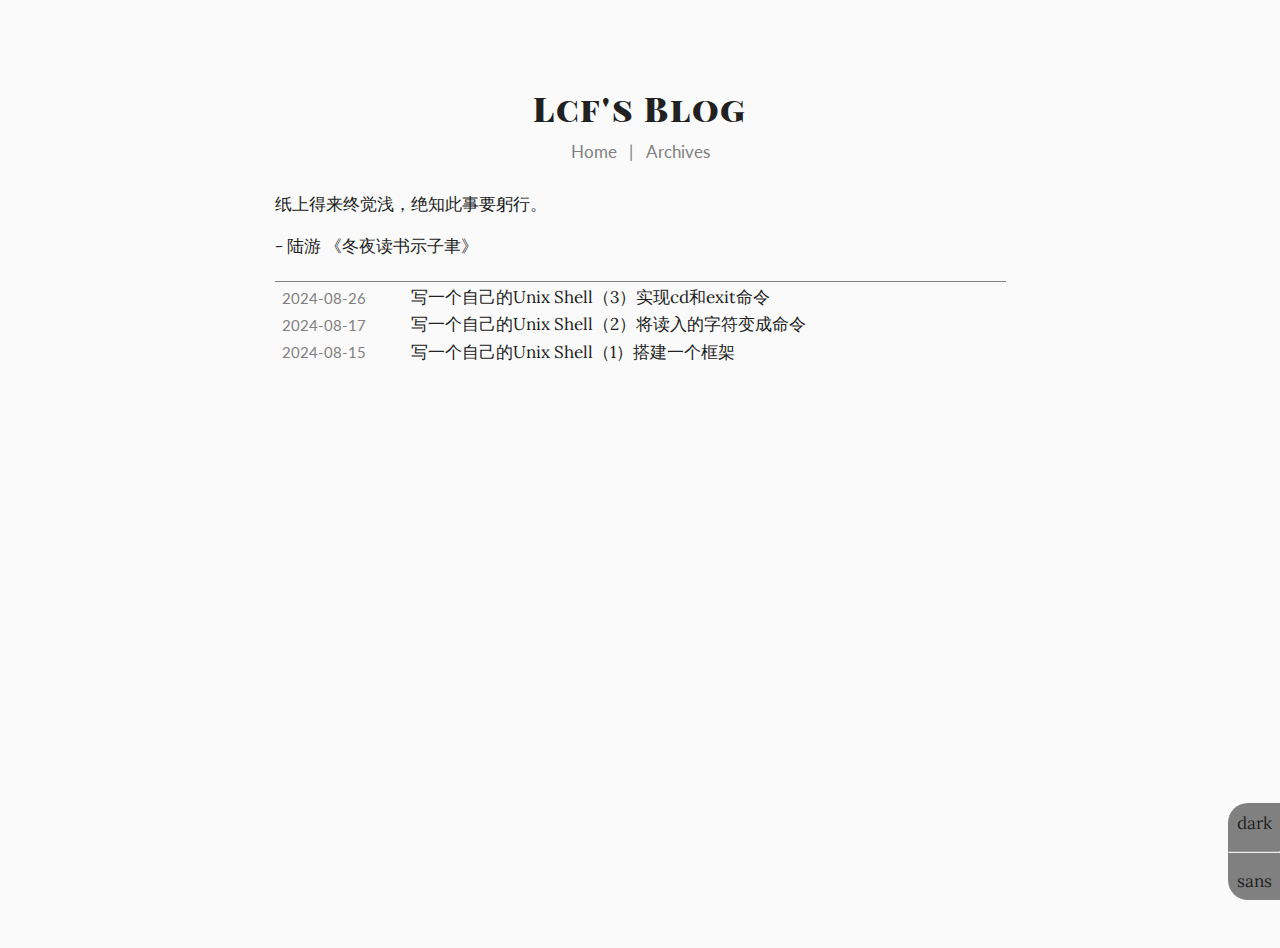
<file: archives/2024/08/index.html>
<!DOCTYPE html>
<html>
<head>
  <meta charset="utf-8">
  
  <title>Archives: 2024/8 | Lcf&#39;s Blog</title>
  <meta name="viewport" content="width=device-width, initial-scale=1, maximum-scale=1">
  
  
    <!-- <link rel="icon" href="favicon.ico"> -->
    <link rel="icon" type="image/x-icon" href="[data-uri]" />
  
  
<link rel="stylesheet" href="/css/style.css">

  
    
<link rel="stylesheet" href="/css/highlight.css">

  
  <script src="/js/quotes.js"></script>
  <meta property="og:type" content="website">
<meta property="og:title" content="Lcf&#39;s Blog">
<meta property="og:url" content="http://example.com/archives/2024/08/index.html">
<meta property="og:site_name" content="Lcf&#39;s Blog">
<meta property="og:locale" content="en_US">
<meta property="article:author" content="longrichli">
<meta name="twitter:card" content="summary"><meta name="generator" content="Hexo 7.3.0"></head>

<body>
  <div id="wrapper">
    <header id="header">
  <h1 id="title">
    <a href="/">Lcf&#39;s Blog</a>
  </h1>
  <nav>
    
    
      
      <a class="nav-link" href="/">Home</a>
    
      
        <span class="nav-spacer">|</span>
      
      <a class="nav-link" href="/archives">Archives</a>
    
    
  </nav>
  <div>
      <!-- <a href="javascript: void(0)" id=""></a> -->
      <div id="quote" class="article-entry"></div>
      <div id="author" class="article-entry"></div>
  </div>
  
</header>

    <div id="content">
      
    
    
    
      <article class="archive-article archive-type-post">
  <div class="archive-article-inner">
    <header class="archive-article-header">
      <time class="archive-article-date" datetime="2024-08-26T14:37:47.000Z" itemprop="datePublished">2024-08-26</time>

      
  
    <h2 class="archive-article-title" itemprop="name">
      <a href="/2024/08/26/%E5%86%99%E4%B8%80%E4%B8%AA%E8%87%AA%E5%B7%B1%E7%9A%84UnixShell-3/">写一个自己的Unix Shell（3）实现cd和exit命令</a>
      
    </h2>
  


    </header>
  </div>
</article>

    
      <article class="archive-article archive-type-post">
  <div class="archive-article-inner">
    <header class="archive-article-header">
      <time class="archive-article-date" datetime="2024-08-17T09:37:37.000Z" itemprop="datePublished">2024-08-17</time>

      
  
    <h2 class="archive-article-title" itemprop="name">
      <a href="/2024/08/17/%E5%86%99%E4%B8%80%E4%B8%AA%E8%87%AA%E5%B7%B1%E7%9A%84UnixShell-2/">写一个自己的Unix Shell（2）将读入的字符变成命令</a>
      
    </h2>
  


    </header>
  </div>
</article>

    
      <article class="archive-article archive-type-post">
  <div class="archive-article-inner">
    <header class="archive-article-header">
      <time class="archive-article-date" datetime="2024-08-15T15:42:00.000Z" itemprop="datePublished">2024-08-15</time>

      
  
    <h2 class="archive-article-title" itemprop="name">
      <a href="/2024/08/15/%E5%86%99%E4%B8%80%E4%B8%AA%E8%87%AA%E5%B7%B1%E7%9A%84UnixShell-1/">写一个自己的Unix Shell（1）搭建一个框架</a>
      
    </h2>
  


    </header>
  </div>
</article>

    
    
        </div></section>
    




    </div>
  </div>
  
  
<link rel="stylesheet" href="/css/comments.css">




<script type="text/javascript">
let tgl=(s)=>{x=document.getElementsByName("expand");for(let i=0;i<x.length;i++)x[i].checked=s.checked;}
</script>



<div id="settings-container">
  <div id="dark-mode">dark</div>
  <hr>
  <div id="sans-font">sans</div>
</div>
<script type="text/javascript">
let d=document,r=d.documentElement.style,f=r.setProperty.bind(r),l=localStorage,s=l.getItem('s')||(window.matchMedia && window.matchMedia('(prefers-color-scheme: dark)').matches),n=l.getItem('n'),m=d.getElementById("dark-mode"),b=()=>{f('--bg-color','#fafafa');f('--code-bg-color','#f4f4f4');f('--text-color','#212121');f('--secondary-color','#808080');f('--tertiary-color','#b0b0b0');f('--link-color','#b5c8cf');f('--link-hover-color','#618794');f('--link-bg-color','#dae4e7');f('--selection-color','#dae4e7');m.innerHTML="dark"},c=()=>{f('--bg-color','#212121');f('--code-bg-color','#292929');f('--text-color','#bbb');f('--secondary-color','#707070');f('--tertiary-color','#6e6e6e');f('--link-color','#4d6b75');f('--link-hover-color','#96b1bb');f('--link-bg-color','#5d828e');f('--selection-color','#acc1c9');m.innerHTML="light"},o=d.getElementById("sans-font"),e=()=>{f('--body-stack','"Lora", "Georgia", "Times New Roman", serif');o.innerHTML="sans"},g=()=>{f('--body-stack','"Lato", "Lucida Grande", "Lucida Sans Unicode", "Lucida Sans", "Verdana", sans-serif');o.innerHTML="serif"};m.onclick=()=>{if(s==2){s=1;l.setItem('s',s);c()}else{s=2;l.setItem('s',s);b()}};o.onclick=()=>{if(n==2){n=1;l.setItem('n',n);g()}else{n=2;l.setItem('n',n);e()}};if(!s){s=2;l.setItem('s',2)};if(s==1){c()};if(!n){n=2;l.setItem('n',2)};if(n==1){g()};
</script>




</body>
</html>
</file>
<file: css/style.css>
@import url('//fonts.googleapis.com/css2?family=Lato:ital,wght@0,400;0,700;1,400&family=Lora:ital,wght@0,400;0,700;1,400&family=Playfair+Display+SC:wght@400;900&display=swap');
 
/* general */
:root {
  --bg-color: #fafafa;
  --code-bg-color: #f4f4f4;
  --text-color: #212121;
  --secondary-color: #808080;
  --tertiary-color: #b0b0b0;
  --link-color: #b5c8cf;
  --link-hover-color: #618794;
  --link-bg-color: #dae4e7;
  --selection-color: #dae4e7;
  --body-stack: "Lora", "Georgia", "Times New Roman", serif;
  --secondary-stack: "Lato", "Lucida Grande", "Lucida Sans Unicode", "Lucida Sans", "Verdana", sans-serif;
  --title-stack: "Playfair Display SC", "Georgia", serif;
}

html {
  height: 100%;
}
 
body {
  background: var(--bg-color);
  color: var(--text-color);
  font-family: var(--body-stack);
  font-size: 14px;
  font-size: clamp(14px, 2.4vw, 17px);
  margin: auto;
  min-height: 100%;
  position: relative;
  width: 100%;
}
 
/* wrapper */
#wrapper {
  background: none;
  border: none;
  box-sizing: border-box;
  display: block;
  margin: 3rem auto 10rem auto;
  max-width: 100%;
  padding: 1em;
  width: 45em;
}
 
@media all and (max-width:760px) {#wrapper {margin-top: 3rem;}}
@media all and (max-width:520px) {#wrapper {margin-top: 1rem;}}
 
/* header */
#header {
  border-bottom: solid 1px var(--secondary-color);
  line-height: 0.6em;
  padding: 0.25em 0;
}
 
#title {
  font-family: var(--title-stack);
  font-size: 2em;
  font-weight: 900;
  letter-spacing: 0.05em;
  margin: 1em 0;
  text-align: center;
}

#header nav {
  margin: 2em 0;
  text-align: center;
}

.nav-link, .nav-spacer, .article-more-link {
  font-family: var(--secondary-stack);
  color: var(--secondary-color);
}

.nav-spacer {
  margin: 0 0.5em;
}

/* posts */
.article {
  border-bottom: solid 1px var(--secondary-color);
  margin: 2em 0;
  padding-bottom: 1em;
}

.article-header {
  margin-bottom: 1.75em;
  text-align: center;
}
 
.article-title {
  font-family: var(--title-stack);
  font-size: 2em;
  font-weight: normal;
  letter-spacing: 0.05em;
  margin-bottom: .25em;
}

.article-entry {
  line-height: 1.5;
  margin-bottom: 1em;
  overflow: visible;
}

.article-category {
  line-height: 1.5;
}
 
.article-meta, .archive-article-date, .article-nav, .page-nav, .article-footer, .archive-article-word-count {
  color: var(--secondary-color);
  font-family: var(--secondary-stack);
  font-size: 0.9em;
  height: auto;
  line-height: inherit;
  margin: 0;
  padding: 0;
}

@media all and (max-width:760px) {
  .article-meta, .archive-article-date, .article-nav, .page-nav, .article-footer, .archive-article-word-count {
    font-size: 1em;
  }
}

/* archive */
.archives-wrap {
  margin: 0.25rem 0;
  position: relative;
  top: 0.5rem;
}

@media all and (max-width:620px) {
  .archives-wrap {
    margin-left: 1rem;
  }
}

.month {
  color: var(--secondary-color);
  cursor: pointer;
  font-family: var(--secondary-stack);
}

.hidden, .hidden-input {
  display: none;
  margin-bottom: 1em;
}

.hidden-input ~ .month::before {
  content: "+ ";
  position: absolute;
  left: -1em;
}

.hidden-input:checked ~ .month::before {
  content: "– ";
}

.hidden-input:checked ~ .hidden {
  display: block;
}

.archive-article {
  margin: 0.25em 0;
  position: relative;
}

.archive-article-header {
  align-items: center;
  display: inline-flex;
}

.archive-article-date {
  position: absolute;
  right: calc(100% - 6em);
}

.archive-article-title {
  margin-right: 0.5em;
}

.archive-article-title {
  font: inherit;
  left: 8em;
  letter-spacing: 0;
  margin: 0;
  max-width: calc(100vw - 6rem);
  position: relative;
  text-align: left;
}

.archive-article-title:hover {
  color: orange;
}

.article-nav {
  display: flex;
  margin: 2em 0;
}

#article-nav-older, #article-nav-newer {
  flex-basis: 50%;
}

#article-nav-newer {
  order: 1;
  text-align: right;
}

/* pagination */
.page-nav {
  margin: 1em 0;
  text-align: center;
}

.page-number, .space, .extend {
  font-size: 1.3em;
  margin: 0 0.4em;
}

.current {
  color: var(--text-color);
}
 
/* typography */
a {
  color: inherit;
  text-decoration: none;
}

p, ul, ol, h1, h2, h3, h4, h5, h6 {
  margin: 0 0 1rem 0;
}

ul, ol {
  padding-left: 1em;
}

h1, h2, h3, h4, h5, h6 {
  font-weight: normal;
  letter-spacing: 0.1em;
  text-align: center;
  text-decoration: none;
}

h1, h2 {
  font-size: 2em;
  letter-spacing: 0;
  margin-top: 2rem;
}

h2 {
  font-size: 1.5em;
}

h3, h4, h5, h6 {
  font-size: 1em;
  font-weight: bold;
  margin-top: 1.5rem;
}

h4, h5, h6 {
  font-size: 0.9em;
  margin-top: 1rem;
}

blockquote {
  display: block;
  margin: 0 0 1em;
  padding-left: .75rem;
  border-left: 1px solid var(--tertiary-color);
}

.article .article-entry blockquote footer, .caption {
  color: var(--secondary-color);
  display: block;
  text-align: center;
}

.article .article-entry blockquote footer cite:before {
  content: " — ";
}

.pullquote {
  border: 0;
  color: var(--secondary-color);
  font-size: 1.2em;
  font-family: var(--secondary-stack);
  margin: 0;
  width: 40%;
}

.pullquote p {
  margin: 0;
}

.pullquote.left {
  float: left;
  padding: 1em 1em 1em 0;
  text-align: left;
}

.pullquote.right {
  float: right;
  padding: 0 1em 1em 1em;
  text-align: right;
}

.caption {
  color: #aeb4b9;
  display: block;
  font-size: 0.8em;
  text-align: center;
}

.katex {
  font-size: 1.1em;
}

.article-entry a {
  -webkit-transition-duration: .3s;
  -webkit-transition-property: border-bottom;
  border-bottom: 3px solid var(--link-color);
  transition-duration: .3s;
  transition-property: border-bottom;
}
 
.article-entry a:hover {
  -webkit-transition-duration: .3s;
  -webkit-transition-property: border-bottom;
  border-bottom: 3px solid var(--link-hover-color);
  transition-duration: .3s;
  transition-property: border-bottom;
}

#title a, .article-title a, a.nav-link, .archive-article-title a, .article-nav a, a.page-number, a.extend, .month, .article-footer a, .article-category a, .article-tag a, .article-more-link a {
  -webkit-transition-duration: .3s;
  -webkit-transition-property: background;
  transition-duration: .3s;
  transition-property: background;
}
 
#title a:hover, .article-title a:hover, a.nav-link:hover, .archive-article-title a:hover, .article-nav a:hover, a.page-number:hover, a.extend:hover, .month:hover, .article-footer a:hover, .article-category a:hover, .article-tag a:hover, .article-more-link a:hover {
  -webkit-transition-duration: .3s;
  -webkit-transition-property: background;
  background: var(--link-bg-color) !important;
  transition-duration: .3s;
  transition-property: background;
}

.article-category, .article-tag {
  color: var(--secondary-color);
  font-family: var( --secondary-stack);
  margin-top: 2em;
}

.article-more-link {
  font-size: 0.9em;
  letter-spacing: 0.1em;
  margin-bottom: 1.1em;
  text-align: center;
}
 
/* miscellaneous */
img {
  box-sizing: border-box;
  display: block;
  margin: 0 auto;
  max-width: 100%;
}

a img {
  -webkit-transition-duration: .3s;
  -webkit-transition-property: border;
  border: 3px solid var(--bg-color);
  transition-duration: .3s;
  transition-property: border;
}

a img:hover {
  -webkit-transition-duration: .3s;
  -webkit-transition-property: border;
  border: 3px solid var(--secondary-color);
  transition-duration: .3s;
  transition-property: border;
}

.article-gallery img, table {
  margin: 1em auto;
}

td, th, table caption, table td, table th {
  border-bottom: 1px solid var(--tertiary-color);
  padding: 0.25em;
}

.video-container {
  position: relative;
  padding-top: 56.25%;
  margin-bottom: 1em;
  height: 0;
  overflow: hidden;
}

.video-container iframe {
  position: absolute;
  top: 0;
  left: 0;
  width: 100%;
  height: 100%;
  margin-top: 0;
}
 
::selection {
  background-color: var(--selection-color);
}

#settings-container {
  
  background: var(--secondary-color);
  border-top-left-radius: 20px;
  border-bottom-left-radius: 20px;
  bottom: 0;
  position: fixed;
  right: 0;
}

#sans-font {
  cursor: pointer;
  /* float: right; */
  
  padding: 0.5em;
  
}

#sans-font:hover {
  color: orange;
}

#dark-mode {
  cursor: pointer;
  /* float: right; */
  padding: 0.5em;
}

#dark-mode:hover {
  color: orange;
}
</file>
<file: css/highlight.css>
@import url('//fonts.googleapis.com/css2?family=Roboto+Mono&display=swap');

/* highlight */
:root {
  --highlight-comment-color: #8e908c;
  --highlight-red-color: #e71818;
  --highlight-orange-color: #e67c19;
  --highlight-yellow-color: #d1a505;
  --highlight-green-color: #8fb300;
  --highlight-aqua-color: #40b7bf;
  --highlight-blue-color: #528fe0;
  --highlight-purple-color: #ab5fdd;
  --highlight-stack: "Roboto Mono", "Inconsolata", "Consolas", monospace;
}

code {
  font-family: var(--highlight-stack);
}

.highlight td, .highlight th, .highlight table caption, .highlight table td, .highlight table th {
  border: none;
  padding: 0;
}

pre {
  background-color: var(--code-bg-color);
  box-sizing: border-box;
  font-size: 0.8em;
  font-family: var(--highlight-stack);
  margin: 0;
  overflow-x: auto;
  padding: 0.5em;
}

pre::-webkit-scrollbar-track {
  background-color: var(--code-bg-color);
}

pre::-webkit-scrollbar {
  height: 0.5em;
  background-color: var(--code-bg-color);
}

pre::-webkit-scrollbar-thumb {
  background-color: var(--tertiary-color);
}

.highlight {
  margin: 1em 0;
  width: 100%;
}

.highlight .gutter pre {
  background-color: var(--bg-color);
  color: var(--secondary-color);
  padding: 0 0.5em 0 0;
  text-align: right;
}

.highlight table, .highlight .gutter pre {
  overflow-x: hidden;
  width: 2em;
}

.highlight .code pre {
  max-width: 30rem;
  width: calc(100vw - 4rem);
}

pre .comment, pre .title {
  color: var(--highlight-comment-color);
}

pre .variable, pre .attribute, pre .tag, pre .regexp, pre .ruby .constant, pre .xml .tag .title, pre .xml .pi, pre .xml .doctype, pre .html .doctype, pre .css .id, pre .css .class, pre .css .pseudo {
  color: var(--highlight-red-color);
}

pre .number, pre .preprocessor, pre .built_in, pre .literal, pre .params, pre .constant {
  color: var(--highlight-orange-color);
}

pre .class, pre .ruby .class .title, pre .css .rules .attribute {
  color: var(--highlight-green-color);
}

pre .string, pre .value, pre .inheritance, pre .header, pre .ruby .symbol, pre .xml .cdata {
  color: var(--highlight-green-color);
}

pre .css .hexcolor {
  color: var(--highlight-aqua-color);
}

pre .function, pre .python .decorator, pre .python .title, pre .ruby .function .title, pre .ruby .title .keyword, pre .perl .sub, pre .javascript .title, pre .coffeescript .title {
  color: var(--highlight-blue-color);
}

pre .keyword, pre .javascript .function {
  color: var(--highlight-purple-color);
}

.highlight .gutter {
  position: relative;
  top: -0.2em;
}

@media all and (min-width:620px) {
  .highlight .gutter, .highlight .code {
    left: -1em;
    position: relative;
  }

  .highlight .code pre {
    max-width: 53em;
  }

  .article-entry {
    overflow: visible;
  }
}
</file>
<file: css/comments.css>
/* comments */
#idc-container-parent {
  margin-top: 2em;
}

#idc-container .idc-head, #idc-container .idc-foot, #idc-container .idc-collapselink, #idc-container .idc-thread_active, #idc-container h3, #idc-container .idc-postnav, #idc-container .idc-thread .idc-thread .idc-thread .idc-btn_s, #idc-container #IDCommentsNoCommentsDiv {
  display: none;
}

#idc-container .idc-c .idc-c-h {
  background: none !important;
}

#idc-container div {
  font-size: inherit;
  line-height: 1.5;
}

#idc-container .idc-c .idc-i, #idc-container .idc-c-t, #idc-container .idc-c .idc-c-h-inner, #idc-container .idc-c {
  margin: 0;
  padding: 0;
}

#idc-container a {
  -webkit-transition-duration: .3s;
  -webkit-transition-property: border-bottom;
  border-bottom: 3px solid var(--link-color) !important;
  transition-duration: .3s;
  transition-property: border-bottom;
}

#idc-container a:hover {
  -webkit-transition-duration: .3s;
  -webkit-transition-property: border-bottom;
  border-bottom: 3px solid var(--link-hover-color) !important;
  transition-duration: .3s;
  transition-property: border-bottom;
}

#idc-container .idc-thread {
  margin-bottom: 1rem;
}

/* single comment */
#idc-container-parent #idc-container .idc-c {
  align-items: flex-start;
  background: none;
  border-top: 1px solid var(--tertiary-color);
  display: flex;
  flex-direction: column;
  padding-top: 1em;
}

/* byline */
p.idc-i::before {
  content: "by ";
}

#idc-container .idc-i {
  font-size: 1em;
}

#idc-container .idc-c .idc-i span, #idc-container .idc-c .idc-i > a {
  border-bottom: none;
  color: inherit;
  float: none;
  font: 1em var(--secondary-stack);
  letter-spacing: 0.1em !important;
  margin-right: -0.2em;
}

#idc-container .idc-c .idc-time a, #idc-container .idc-c .idc-time {
  color: inherit;
  font-size: inherit;
  font-style: inherit;
}

#idc-container .idc-c .idc-c-h {
  background: none;
  font-size: 0.9em;
  order: 1;
}

#idc-container .idc-c .idc-time a:hover {
  text-decoration: none;
}

/* reply button */
#idc-container .idc-c-b {
  align-self: flex-end;
}

#idc-container .idc-c .idc-time a, #idc-container .idc-c .idc-time, #idc-container .idc-c-b a, #idc-container .idc-c-b a, #idc-container .idc-c .idc-i > a {
  border-bottom: none !important;
}

#idc-container .idc-c-b a {
  -webkit-transition-duration: .3s;
  -webkit-transition-property: background;
  transition-duration: .3s;
  transition-property: background;
}
 
#idc-container .idc-c-b a:hover {
  -webkit-transition-duration: .3s;
  -webkit-transition-property: background;
  background: var(--link-bg-color) !important;
  transition-duration: .3s;
  transition-property: background;
}

.idc-r {
  color: var(--secondary-color);
  font: 0.9em var(--secondary-stack);
}

#idc-container .idc-btn_s {
  position: relative;
  top: 1.6em;
}

#idc-container strong, #idc-container .idc-c-t b {
  font-weight: normal !important;
}

/* replies */
#idc-container-parent #idc-container .idc-thread .idc-thread, #idc-container-parent #idc-container .idc-thread .idc-thread .idc-thread {
  border-left: 1px solid var(--tertiary-color);
  border-top: none !important;
  margin-left: 1em;
  padding: 0 !important;
}

#idc-container-parent #idc-container .idc-thread .idc-thread .idc-c {
  border-top: 0;
  padding: 0.75rem 0 0 1rem;
}

#idc-container .idc-right {
  position: relative;
  top: 1em;
}

#idc-container .idc-btn_l, #idc-container .idc-btn_l-secondary {
  position: relative;
  top: -1.75em;
}

/* new comment */
#idc-container div.idc-text_noresize, #idc-container textarea.idc-text_noresize, #idc-container .idc-text {
  background: none;
  border-radius: 0;
  box-sizing: border-box;
  color: inherit !important;
  font: inherit;
  height: auto !important;
  margin: 1em 0;
  padding: 0.5em;
  width: 100% !important;
}

#idc-container .idc-reply .idc-c-t, #idc-container .idc-c-m {
  width: 100%;
}

#idc-container .idc-c-m .idc-column-wide, #idc-container .idc-c-m .idc-column {
  width: 50%;
}

#idc-container .idc-c-m .idc-text {
  bottom: 1.8em;
  left: 25%;
  margin: 0;
  position: relative;
  width: 75% !important;
}

#IDCColumnEmailLabel label, #IDCColumnEmailReplyLabel label {
  padding-left: 0.5em !important;
}
</file>
